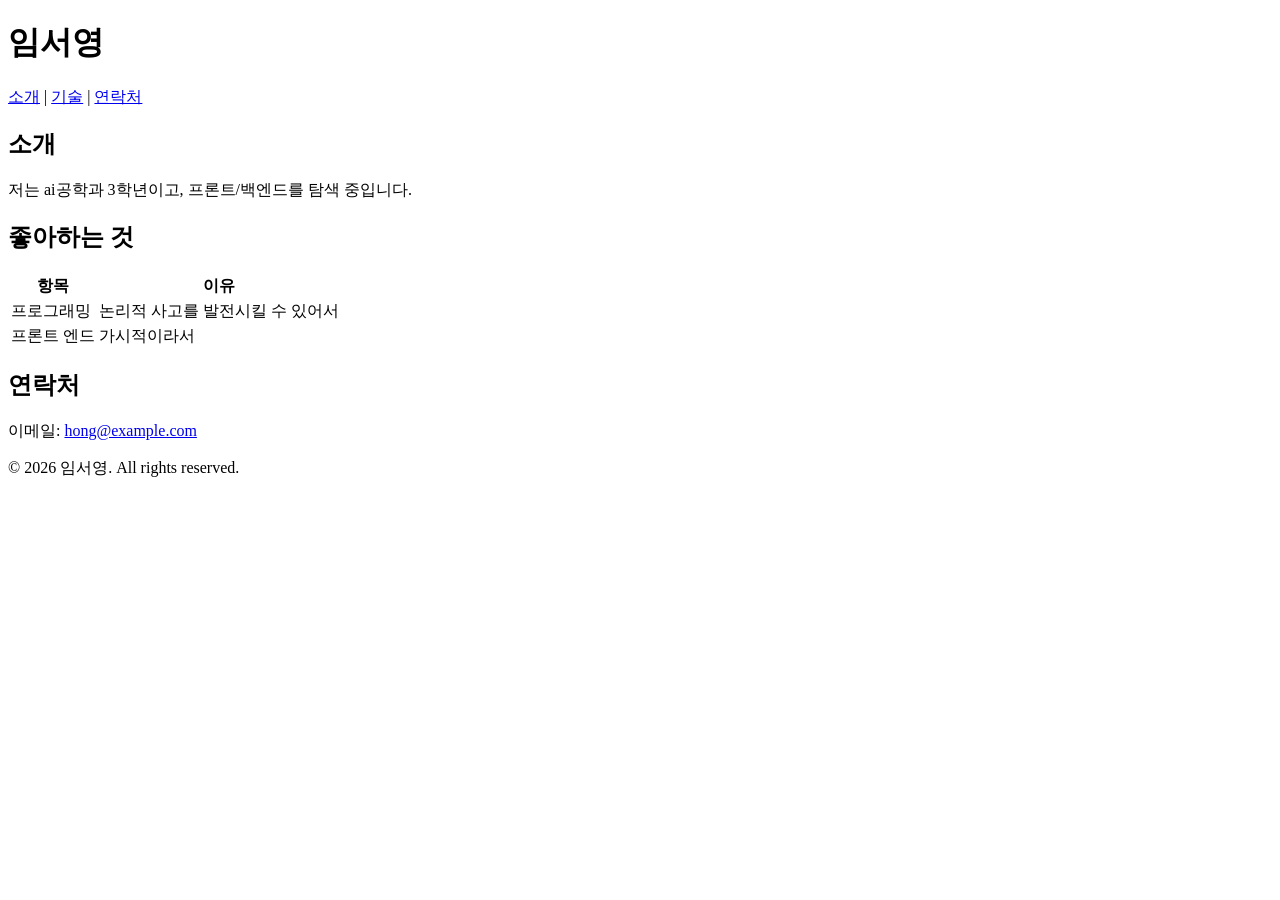
<file: 0711-html/index.html>
<!DOCTYPE html>
<html>
  <head>
    <title>임서영의 포트폴리오</title>
  </head>
  <body>
    <header>
      <h1>임서영</h1>
      <nav>
        <a href="#about">소개</a> |
        <a href="#favorite">기술</a> |
        <a href="#contact">연락처</a>
      </nav>
    </header>

    <main>
      <section id="about">
        <h2>소개</h2>
        <p>저는 ai공학과 3학년이고, 프론트/백엔드를 탐색 중입니다.</p>
      </section>

      <section id="favorite">
        <h2>좋아하는 것</h2>
        <table>
            <thead>
                <tr>
                    <th> 항목 </th>
                    <th> 이유 </th>
                </tr>
            </thead>
            <tbody>
                <tr>
                    <td> 프로그래밍 </td>
                    <td> 논리적 사고를 발전시킬 수 있어서 </td>
                </tr>
                <tr>
                    <td> 프론트 엔드 </td>
                    <td> 가시적이라서 </td>
                </tr>
            </tbody>
        </table>
      </section>

      <section id="contact">
        <h2>연락처</h2>
        <p>이메일: <a href="mailto:hong@example.com">hong@example.com</a></p>
      </section>
    </main>

    <footer>
      <p>© 2026 임서영. All rights reserved.</p>
    </footer>
  </body>
</html>
</file>
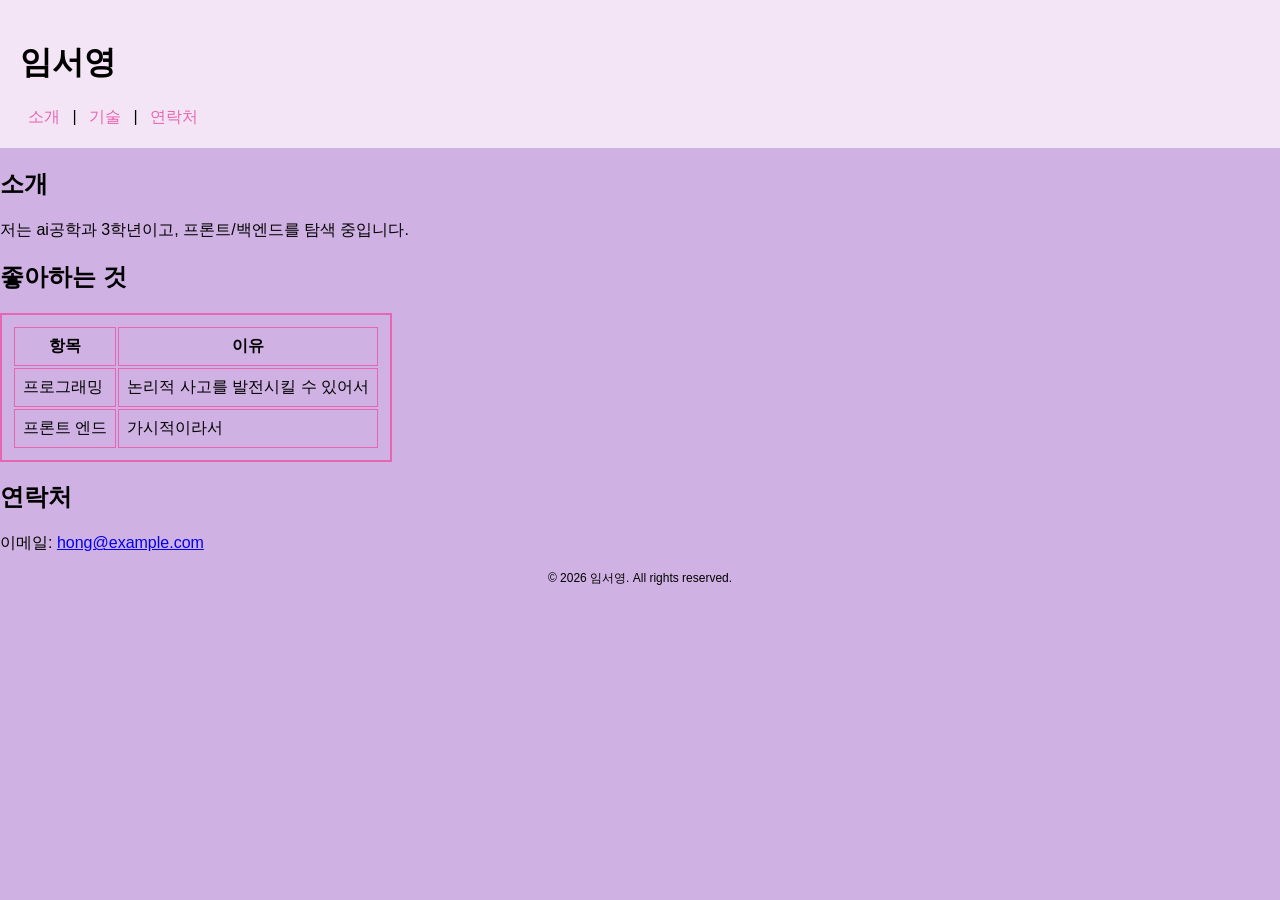
<file: 0712-css-basics/index.html>
<!DOCTYPE html>
<html>
  <head>
    <title>임서영의 포트폴리오</title>
    <link rel="stylesheet" href="style.css">
  </head>
  <body>
    <header>
      <h1>임서영</h1>
      <nav>
        <a href="#about">소개</a> |
        <a href="#favorite">기술</a> |
        <a href="#contact">연락처</a>
      </nav>
    </header>

    <main>
      <section id="about">
        <h2>소개</h2>
        <p>저는 ai공학과 3학년이고, 프론트/백엔드를 탐색 중입니다.</p>
      </section>

      <section id="favorite">
        <h2>좋아하는 것</h2>
        <table class="fav-table">
            <thead>
                <tr>
                    <th> 항목 </th>
                    <th> 이유 </th>
                </tr>
            </thead>
            <tbody>
                <tr>
                    <td> 프로그래밍 </td>
                    <td> 논리적 사고를 발전시킬 수 있어서 </td>
                </tr>
                <tr>
                    <td> 프론트 엔드 </td>
                    <td> 가시적이라서 </td>
                </tr>
            </tbody>
        </table>
      </section>

      <section id="contact">
        <h2>연락처</h2>
        <p>이메일: <a href="mailto:hong@example.com">hong@example.com</a></p>
      </section>
    </main>

    <footer>
      <p>© 2026 임서영. All rights reserved.</p>
    </footer>
  </body>
</html>
</file>
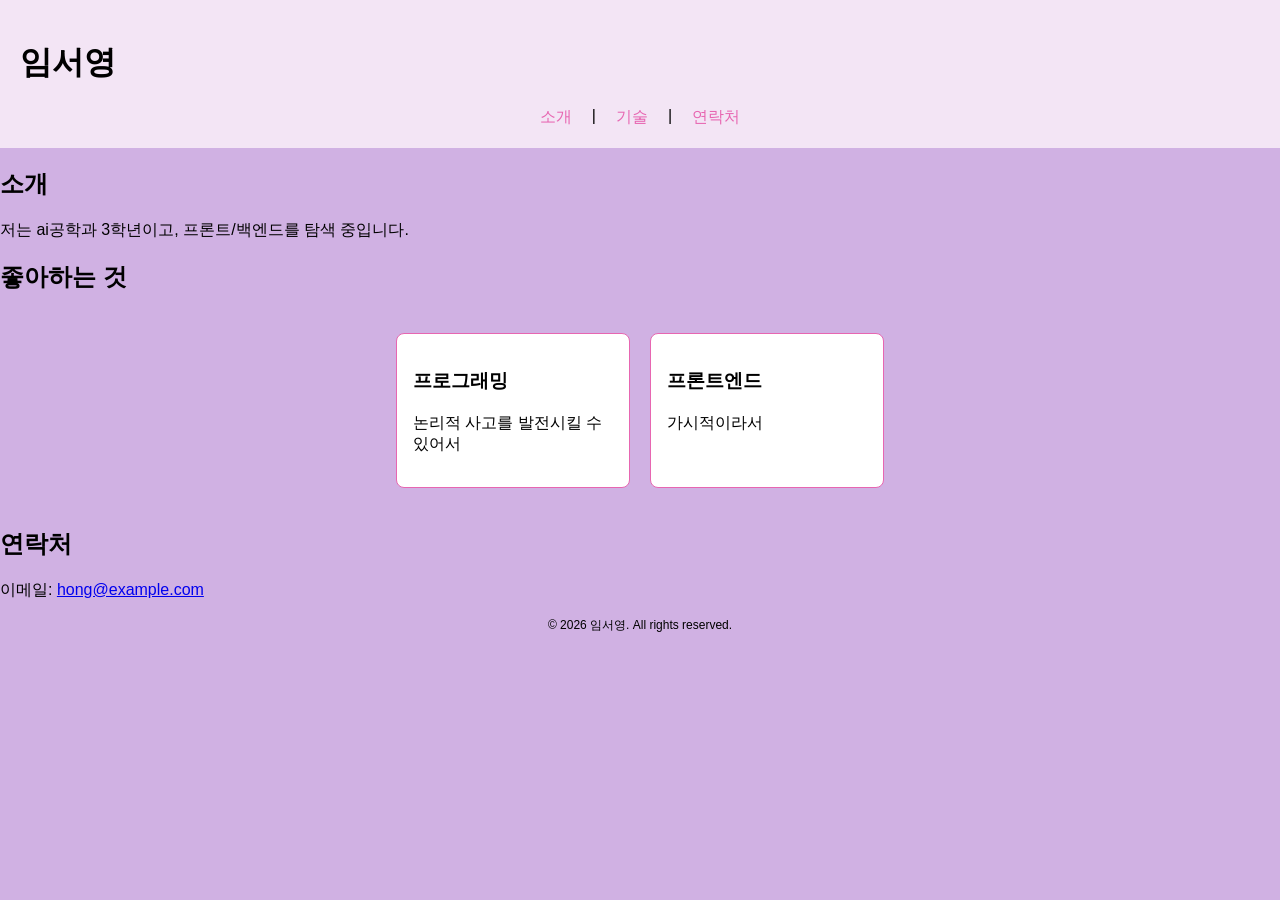
<file: 0714-css-flexbox/index.html>
<!DOCTYPE html>
<html>
  <head>
    <title>임서영의 포트폴리오</title>
    <link rel="stylesheet" href="style.css">
  </head>
  <body>
    <header>
      <h1>임서영</h1>
      <nav>
        <a href="#about">소개</a> |
        <a href="#favorite">기술</a> |
        <a href="#contact">연락처</a>
      </nav>
    </header>

    <main>
      <section id="about">
        <h2>소개</h2>
        <p>저는 ai공학과 3학년이고, 프론트/백엔드를 탐색 중입니다.</p>
      </section>

      <section id="favorite">
        <h2>좋아하는 것</h2>
        <div class="card-container">
            <div class="card">
                <h3>프로그래밍</h3>
                <p>논리적 사고를 발전시킬 수 있어서</p>
            </div>
            <div class="card">
                <h3>프론트엔드</h3>
                <p>가시적이라서</p>
            </div>
        </div>
      </section>

      <section id="contact">
        <h2>연락처</h2>
        <p>이메일: <a href="mailto:hong@example.com">hong@example.com</a></p>
      </section>
    </main>

    <footer>
      <p>© 2026 임서영. All rights reserved.</p>
    </footer>
  </body>
</html>
</file>
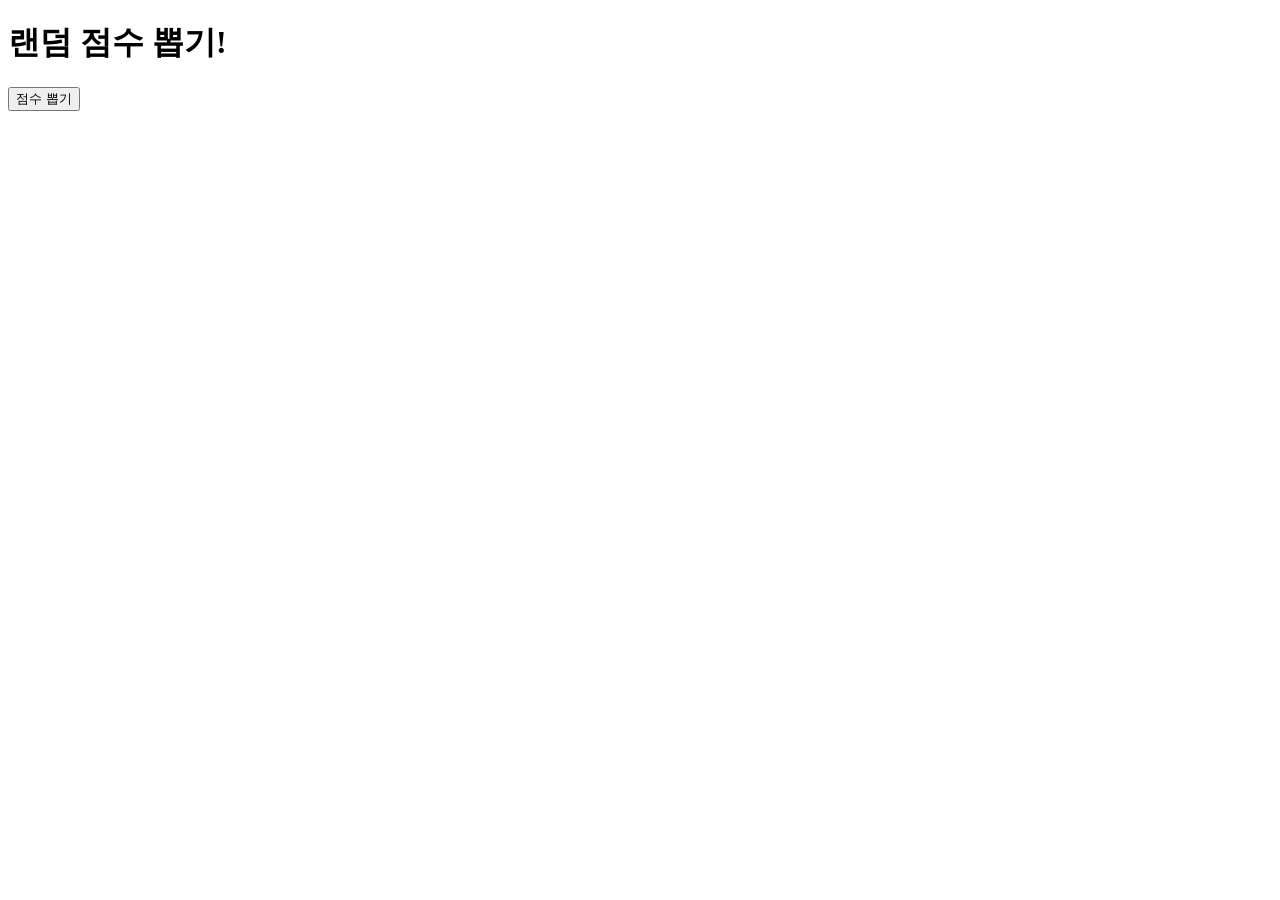
<file: 0717-js/index.html>
<!DOCTYPE html>
<html>
  <head>
    <title>임서영 프로필</title>
  </head>
  <body>
    <h1 >랜덤 점수 뽑기!</h1>
    <button id="btn">점수 뽑기</button>
    <p id="result"></p>
    <script src="script.js"></script>
  </body>
</html>
</file>
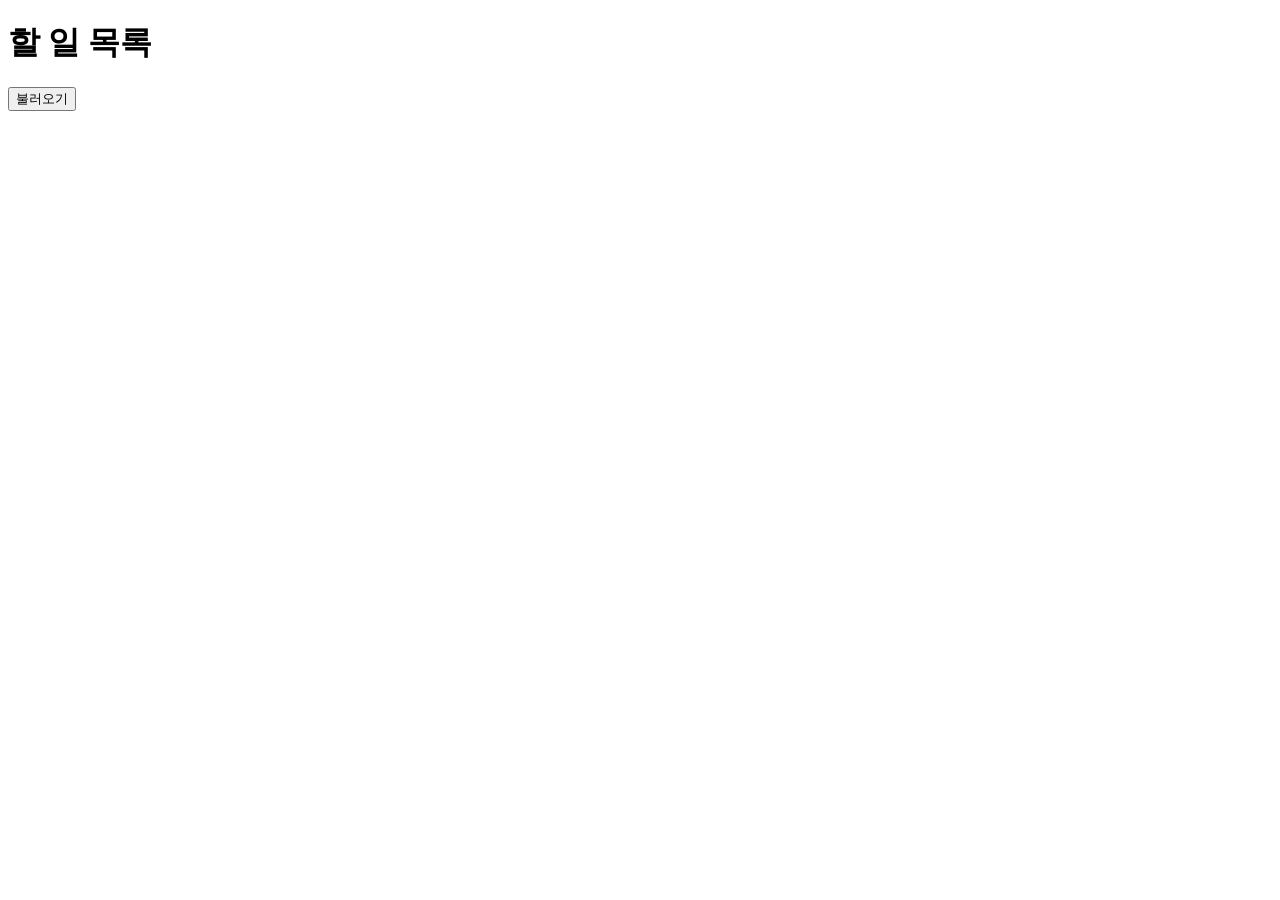
<file: 0719-fetch-api/index.html>
<!DOCTYPE html>
<html>
  <head>
    <title>무료</title>
  </head>
  <body>
    <h1>할 일 목록</h1>
    <button id="loadBtn">불러오기</button>
    <ul id="todoList"></ul>
    <p id="post"></p>

    <script src="script.js"></script>
    
  </body>
</html>
</file>
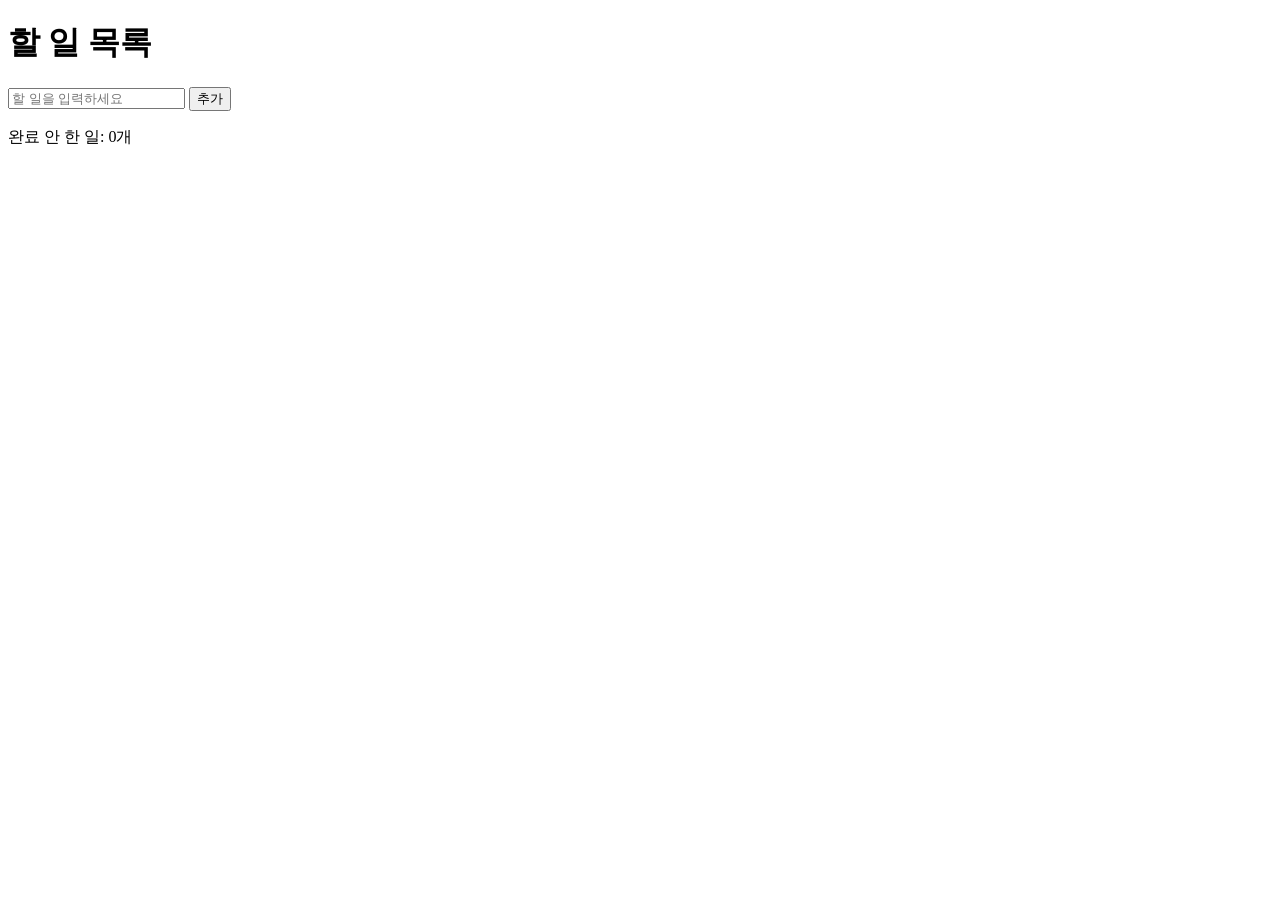
<file: 0720-miniproject-todoapp/index.html>
<!DOCTYPE html>
<html>
  <head>
    <title>무료</title>
  </head>
  <body>
    <h1>할 일 목록</h1>
    <input type="text" id="todoInput" placeholder="할 일을 입력하세요">
    <button id="addBtn">추가</button>
    <ul id="todoList"></ul>
    <p id="remaining"></p>
    <script src="script.js"></script>
    
  </body>
</html>
</file>
<file: 0712-css-basics/style.css>
body {
  font-family: Arial, sans-serif;
  background-color: #d0b1e3;
  margin: 0;
}

header {
  background-color: #f3e5f5;
  padding: 20px;
}

footer {
  font-size: 12px;
  text-align: center;
}

#title {
  color: #2c3e50;
  text-align: center;
}

nav a {
  color: #e766b1;
  text-decoration: none;
  margin: 0 8px;
}

.fav-table {
  border: 2px solid #e766b1;
  padding: 10px;
}

.fav-table th,
.fav-table td {
  border: 1px solid #e766b1;
  padding: 8px;
}

.highlight {
  background-color: #fff3cd;
  padding: 10px;
  border-radius: 5px;
}
</file>
<file: 0714-css-flexbox/style.css>
body {
  font-family: Arial, sans-serif;
  background-color: #d0b1e3;
  margin: 0;
}

header {
  background-color: #f3e5f5;
  padding: 20px;
}

footer {
  font-size: 12px;
  text-align: center;
}

#title {
  color: #2c3e50;
  text-align: center;
}
nav{
  display: flex;
  justify-content: center;
  gap: 20px;
}
nav a {
  color: #e766b1;
  text-decoration: none;
}

.highlight {
  background-color: #fff3cd;
  padding: 10px;
  border-radius: 5px;
}

.card-container {
  display: flex;
  justify-content: center;
  gap: 20px;
  padding: 20px;
}

.card {
  background-color: white;
  border: 1px solid #e766b1;
  border-radius: 8px;
  padding: 16px;
  width: 200px;
}
</file>
